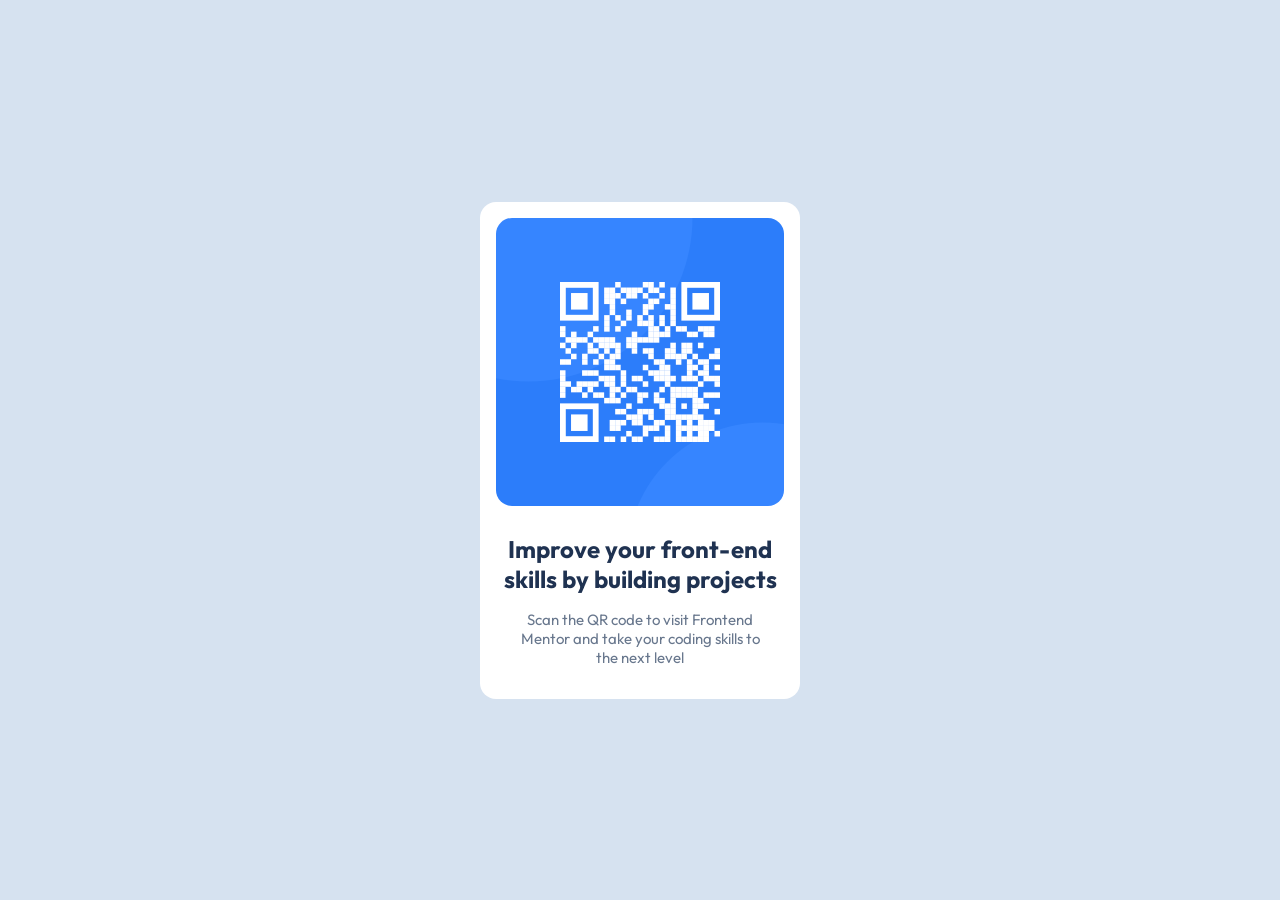
<file: index.html>
<!DOCTYPE html>
<html lang="en">

<head>
  <meta charset="UTF-8">
  <meta name="viewport" content="width=device-width, initial-scale=1.0">
  <!-- displays site properly based on user's device -->

  <link rel="preconnect" href="https://fonts.googleapis.com">
  <link rel="preconnect" href="https://fonts.gstatic.com" crossorigin>
  <link href="https://fonts.googleapis.com/css2?family=Outfit:wght@100..900&display=swap" rel="stylesheet">
  <link rel="icon" type="image/png" sizes="32x32" href="./images/favicon-32x32.png">
  <link rel="stylesheet" href="./src/style.css">

  <title>Frontend Mentor | QR code component</title>

</head>

<body>

  <div class="container">

    <main>
      <img src="./images/image-qr-code.png" alt="qr code">

      <div>
        <h1>
          Improve your front-end skills by building projects
        </h1>

        <p>
          Scan the QR code to visit Frontend Mentor and take your coding skills to the next level
        </p>

      </div>
    </main>


  </div>

</body>

</html>
</file>
<file: src/style.css>
/* 
.outfit-<uniquifier> {
  font-family: "Outfit", sans-serif;
  font-optical-sizing: auto;
  font-weight: <weight>;
  font-style: normal;
} */

:root{
    --font-family: "Outfit", sans-serif;
    --white: hsl(0, 0%, 100%);
    --light-blue: hsl(212, 45%, 89%);
    --grayish-blue: hsl(216, 15%, 48%);
    --dark-navy: hsl(218, 44%, 22%)
}

*{
    padding: 0;
    margin: 0;
    box-sizing: border-box;
}

body{
    background-color: var(--light-blue);
}

.container{
    display: flex;
    justify-content: center;
    height: 100vh;
    align-items: center;

}

main{
    width: 100%;
    max-width: 320px;
    text-align: center;
    background-color: var(--white);
    padding: 1rem;
    border-radius: 1rem;
    
}

img{
    width: 100%;
    border-radius: 1rem;
   
}

main div {
    margin-top: 1.5rem;
    font-family: var(--font-family)
}

main div h1{
    font-size: 1.5rem;
    
    color: var(--dark-navy);
    font-weight: 700;
}

main div p{
    font-size: 15px;
    font-weight: 400;
    color: var(--grayish-blue);
    /* margin-bottom: 1rem; */
    padding: 1rem;
}
</file>
